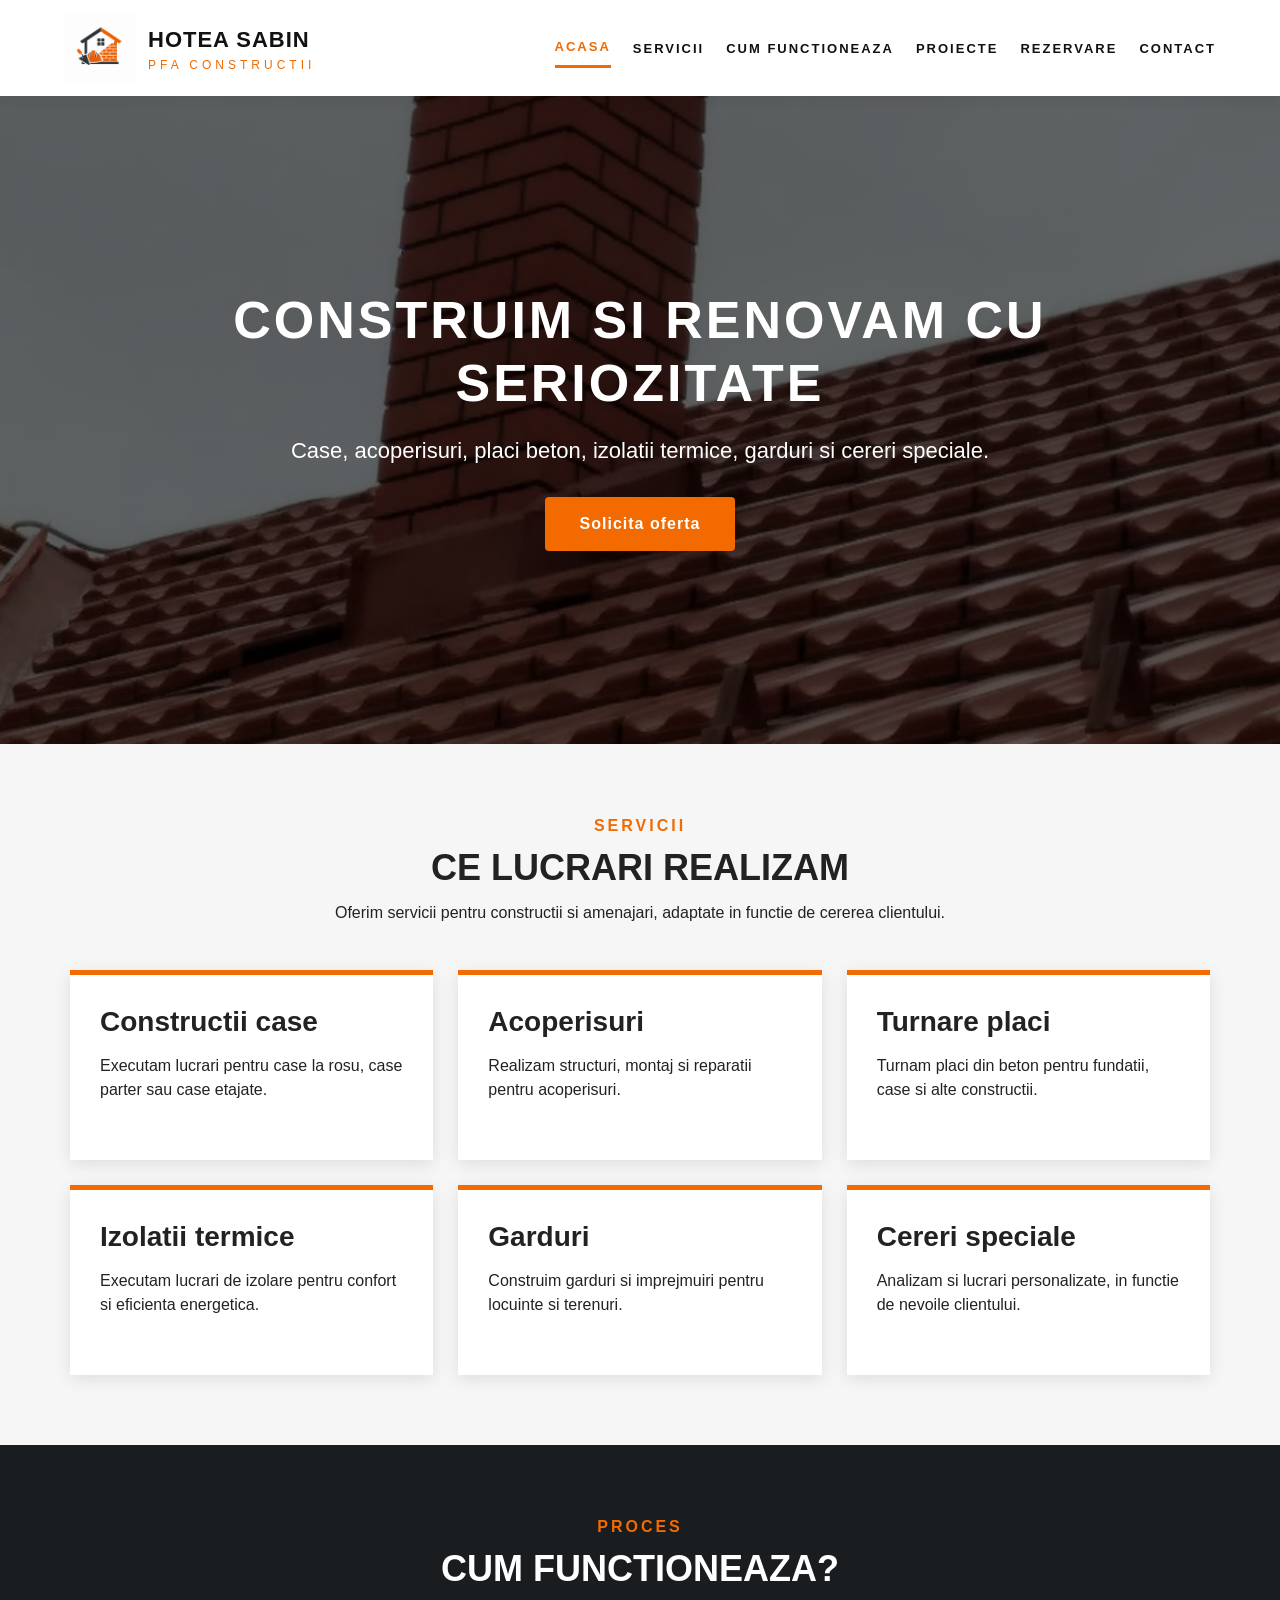
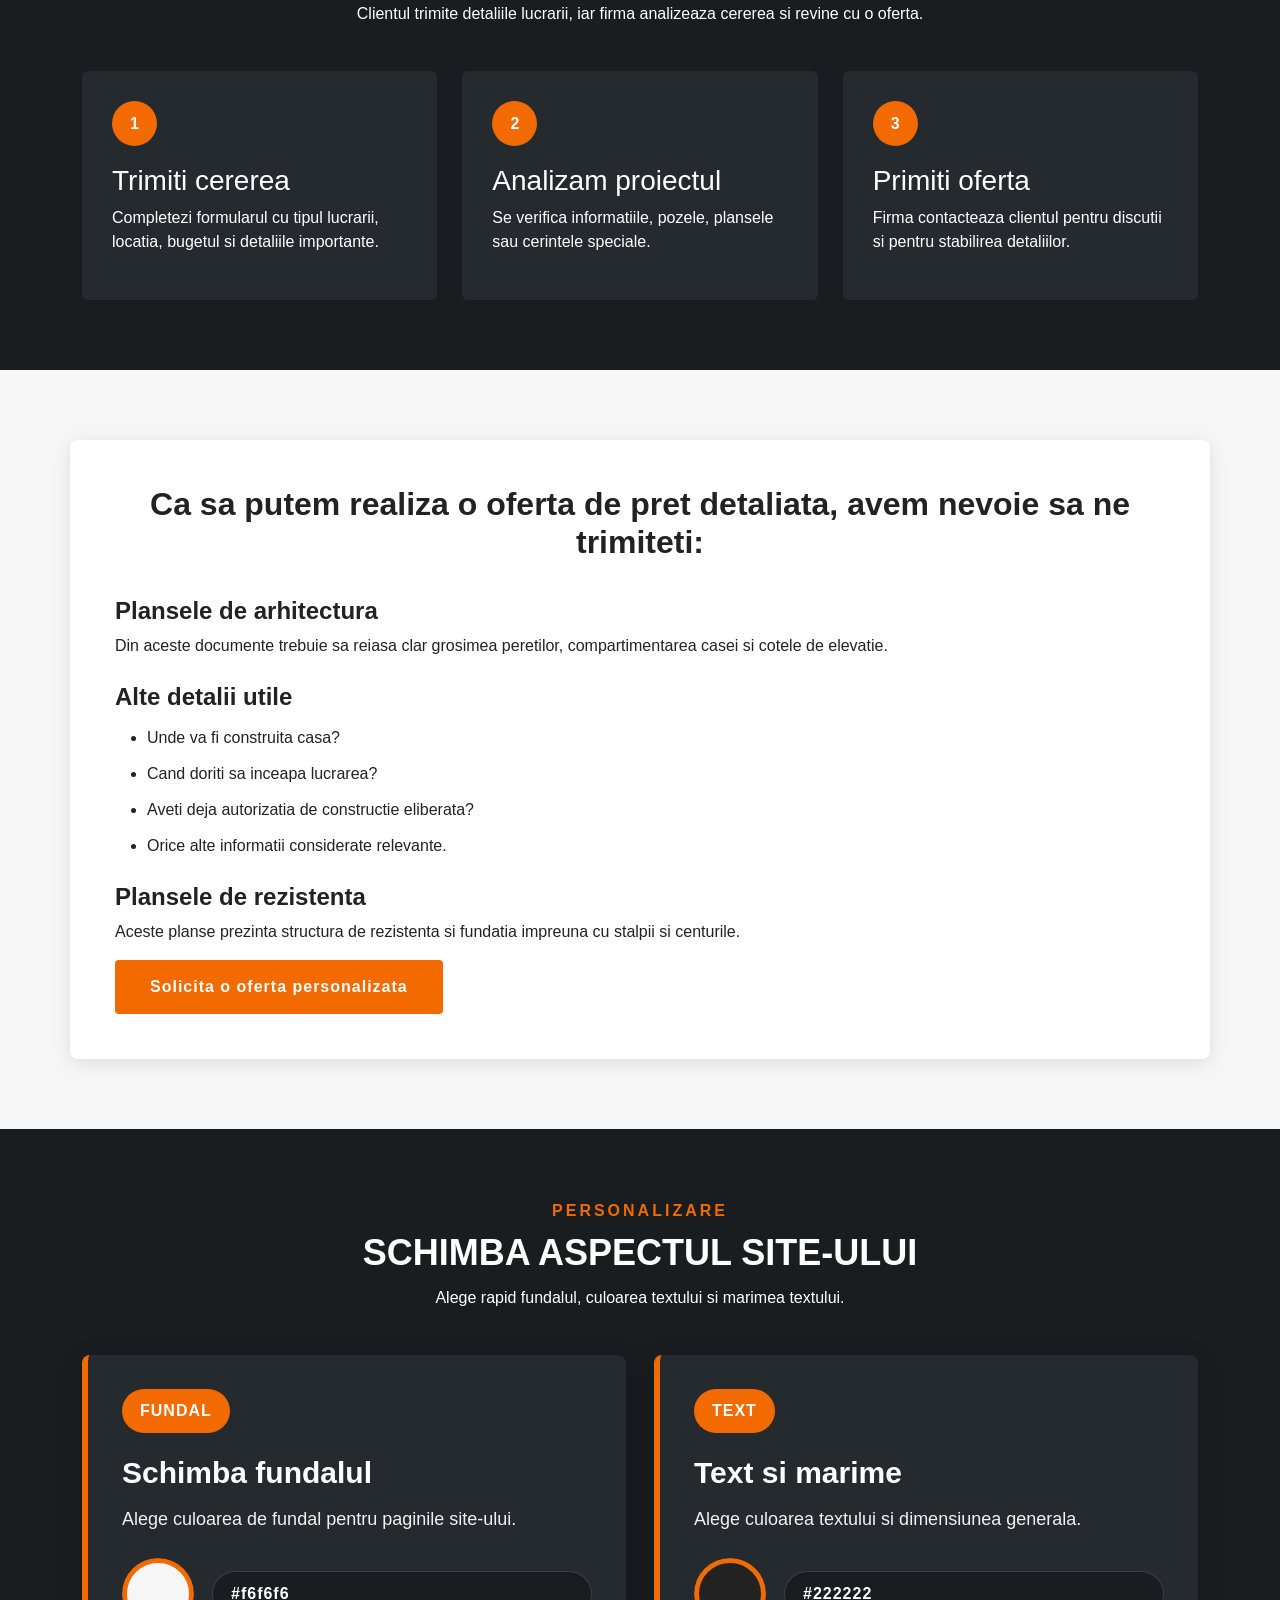
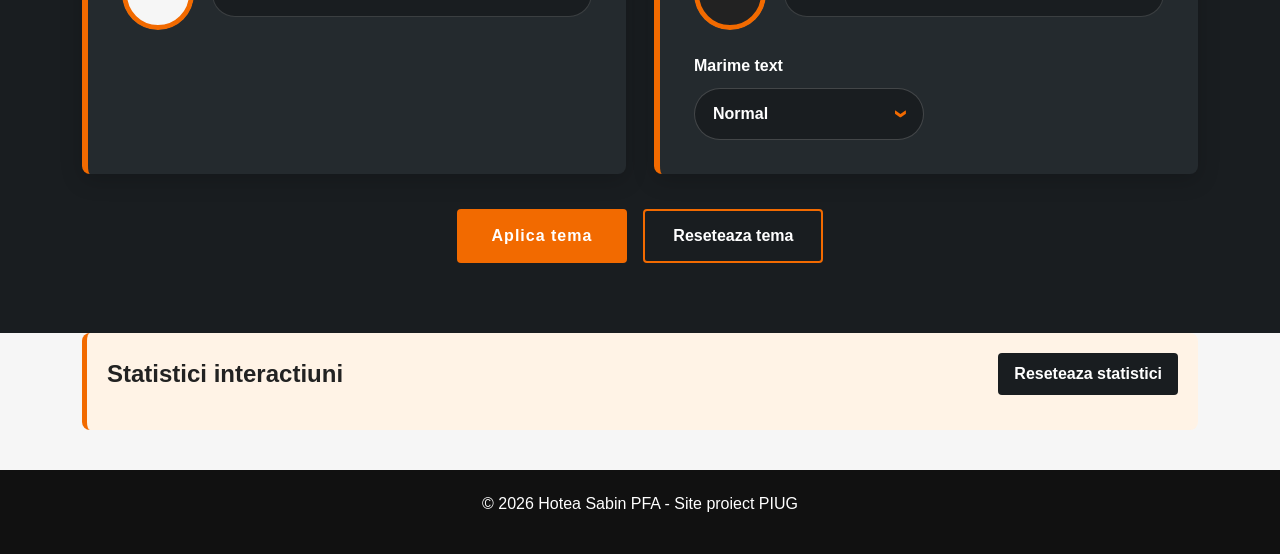
<file: index.html>
<!DOCTYPE html>
<html lang="ro">
<head>
    <meta charset="UTF-8">
    <meta name="viewport" content="width=device-width, initial-scale=1.0">
    <title>Hotea Sabin PFA - Acasa</title>

    <link href="https://cdn.jsdelivr.net/npm/bootstrap@5.3.3/dist/css/bootstrap.min.css" rel="stylesheet">
    <link rel="stylesheet" href="style.css">
</head>

<body>
    <nav class="main-navbar">
        <div class="nav-logo">
            <img src="imagini/logo.png" alt="Logo Hotea Sabin PFA">
            <div>
                <a href="index.html" class="logo-title">Hotea Sabin</a>
                <span class="logo-subtitle">PFA Constructii</span>
            </div>
        </div>

        <ul class="nav-menu">
            <li>
                <a href="#acasa" class="active" data-section="acasa" onclick="countControl('Meniu Acasa')">Acasa</a>
            </li>

            <li class="dropdown-custom">
                <a href="#servicii" data-section="servicii" onclick="countControl('Meniu Servicii')">Servicii</a>
                <ul class="dropdown-list">
                    <li><a href="rezervare.html?lucrare=Constructie%20casa">Constructii case</a></li>
                    <li><a href="rezervare.html?lucrare=Acoperis">Acoperisuri</a></li>
                    <li><a href="rezervare.html?lucrare=Turnare%20placa%20beton">Turnare placi</a></li>
                    <li><a href="rezervare.html?lucrare=Izolatie%20termica">Izolatii termice</a></li>
                    <li><a href="rezervare.html?lucrare=Gard">Garduri</a></li>
                    <li><a href="rezervare.html?lucrare=Cerere%20speciala">Cereri speciale</a></li>
                </ul>
            </li>

            <li>
                <a href="#cum-functioneaza" data-section="cum-functioneaza" onclick="countControl('Meniu Cum functioneaza')">Cum functioneaza</a>
            </li>

            <li>
                <a href="proiecte.html" onclick="countControl('Meniu Proiecte')">Proiecte</a>
            </li>

            <li>
                <a href="rezervare.html" onclick="countControl('Meniu Rezervare')">Rezervare</a>
            </li>

            <li>
                <a href="contact.html" onclick="countControl('Meniu Contact')">Contact</a>
            </li>
        </ul>
    </nav>

    <header id="acasa" class="hero-home">
        <div class="hero-overlay">
            <h1>Construim si renovam cu seriozitate</h1>
            <p>Case, acoperisuri, placi beton, izolatii termice, garduri si cereri speciale.</p>
            <a href="rezervare.html" class="btn-main" onclick="countControl('Buton solicita oferta')">
                Solicita oferta
            </a>
        </div>
    </header>

    <main>
        <section id="servicii" class="container section-space">
            <div class="section-title">
                <span>Servicii</span>
                <h2>Ce lucrari realizam</h2>
                <p>Oferim servicii pentru constructii si amenajari, adaptate in functie de cererea clientului.</p>
            </div>

            <div class="services-grid">
                <div class="service-box">
                    <h3>Constructii case</h3>
                    <p>Executam lucrari pentru case la rosu, case parter sau case etajate.</p>
                </div>

                <div class="service-box">
                    <h3>Acoperisuri</h3>
                    <p>Realizam structuri, montaj si reparatii pentru acoperisuri.</p>
                </div>

                <div class="service-box">
                    <h3>Turnare placi</h3>
                    <p>Turnam placi din beton pentru fundatii, case si alte constructii.</p>
                </div>

                <div class="service-box">
                    <h3>Izolatii termice</h3>
                    <p>Executam lucrari de izolare pentru confort si eficienta energetica.</p>
                </div>

                <div class="service-box">
                    <h3>Garduri</h3>
                    <p>Construim garduri si imprejmuiri pentru locuinte si terenuri.</p>
                </div>

                <div class="service-box">
                    <h3>Cereri speciale</h3>
                    <p>Analizam si lucrari personalizate, in functie de nevoile clientului.</p>
                </div>
            </div>
        </section>

        <section id="cum-functioneaza" class="info-section">
            <div class="container">
                <div class="section-title light">
                    <span>Proces</span>
                    <h2>Cum functioneaza?</h2>
                    <p>Clientul trimite detaliile lucrarii, iar firma analizeaza cererea si revine cu o oferta.</p>
                </div>

                <div class="steps-grid">
                    <div class="step-box">
                        <span>1</span>
                        <h3>Trimiti cererea</h3>
                        <p>Completezi formularul cu tipul lucrarii, locatia, bugetul si detaliile importante.</p>
                    </div>

                    <div class="step-box">
                        <span>2</span>
                        <h3>Analizam proiectul</h3>
                        <p>Se verifica informatiile, pozele, plansele sau cerintele speciale.</p>
                    </div>

                    <div class="step-box">
                        <span>3</span>
                        <h3>Primiti oferta</h3>
                        <p>Firma contacteaza clientul pentru discutii si pentru stabilirea detaliilor.</p>
                    </div>
                </div>
            </div>
        </section>

        <section class="container section-space">
            <div class="offer-info">
                <h2>Ca sa putem realiza o oferta de pret detaliata, avem nevoie sa ne trimiteti:</h2>

                <h4>Plansele de arhitectura</h4>
                <p>Din aceste documente trebuie sa reiasa clar grosimea peretilor, compartimentarea casei si cotele de elevatie.</p>

                <h4>Alte detalii utile</h4>
                <ul>
                    <li>Unde va fi construita casa?</li>
                    <li>Cand doriti sa inceapa lucrarea?</li>
                    <li>Aveti deja autorizatia de constructie eliberata?</li>
                    <li>Orice alte informatii considerate relevante.</li>
                </ul>

                <h4>Plansele de rezistenta</h4>
                <p>Aceste planse prezinta structura de rezistenta si fundatia impreuna cu stalpii si centurile.</p>

                <a href="rezervare.html" class="btn-main" onclick="countControl('Buton oferta personalizata')">
                    Solicita o oferta personalizata
                </a>
            </div>
        </section>

        <section class="home-customize-section">
            <div class="container">
                <div class="section-title light">
                    <span>Personalizare</span>
                    <h2>Schimba aspectul site-ului</h2>
                    <p>Alege rapid fundalul, culoarea textului si marimea textului.</p>
                </div>

                <div class="home-theme-grid">
                    <div class="home-theme-card">
                        <div class="home-theme-icon">Fundal</div>

                        <h3>Schimba fundalul</h3>
                        <p>Alege culoarea de fundal pentru paginile site-ului.</p>

                        <div class="theme-control-line">
                            <input 
                                type="color" 
                                id="bgColor" 
                                value="#f6f6f6"
                                class="theme-circle-color"
                                oninput="updateColorLabel('bgColor', 'bgColorValue')"
                                onfocus="countControl('Selector culoare fundal')"
                            >

                            <div class="theme-color-bar">
                                <span id="bgColorValue">#f6f6f6</span>
                            </div>
                        </div>
                    </div>

                    <div class="home-theme-card">
                        <div class="home-theme-icon">Text</div>

                        <h3>Text si marime</h3>
                        <p>Alege culoarea textului si dimensiunea generala.</p>

                        <div class="theme-control-line">
                            <input 
                                type="color" 
                                id="textColor" 
                                value="#222222"
                                class="theme-circle-color"
                                oninput="updateColorLabel('textColor', 'textColorValue')"
                                onfocus="countControl('Selector culoare text')"
                            >

                            <div class="theme-color-bar">
                                <span id="textColorValue">#222222</span>
                            </div>
                        </div>

                        <div class="theme-size-box">
                            <label>Marime text</label>
                            <div class="theme-select-wrap">
                                <select id="fontSize" onfocus="countControl('Selector marime text')">
                                    <option value="16px">Normal</option>
                                    <option value="18px">Mediu</option>
                                    <option value="20px">Mare</option>
                                </select>
                                <span>›</span>
                            </div>
                        </div>
                    </div>
                </div>

                <div class="theme-home-actions">
                    <button type="button" onclick="applyTheme(); countControl('Buton aplica tema')" class="btn-main">
                        Aplica tema
                    </button>

                    <button type="button" onclick="resetTheme(); countControl('Buton reset tema')" class="theme-reset-home">
                        Reseteaza tema
                    </button>
                </div>
            </div>
        </section>

        <section class="container">
            <div class="stats-box">
                <div class="stats-header">
                    <h4>Statistici interactiuni</h4>

                    <button type="button" onclick="resetStats()" class="stats-reset-btn">
                        Reseteaza statistici
                    </button>
                </div>

                <div id="stats"></div>
            </div>
        </section>
    </main>

    <footer>
        <p>© 2026 Hotea Sabin PFA - Site proiect PIUG</p>
    </footer>

    <script src="script.js"></script>
</body>
</html>
</file>
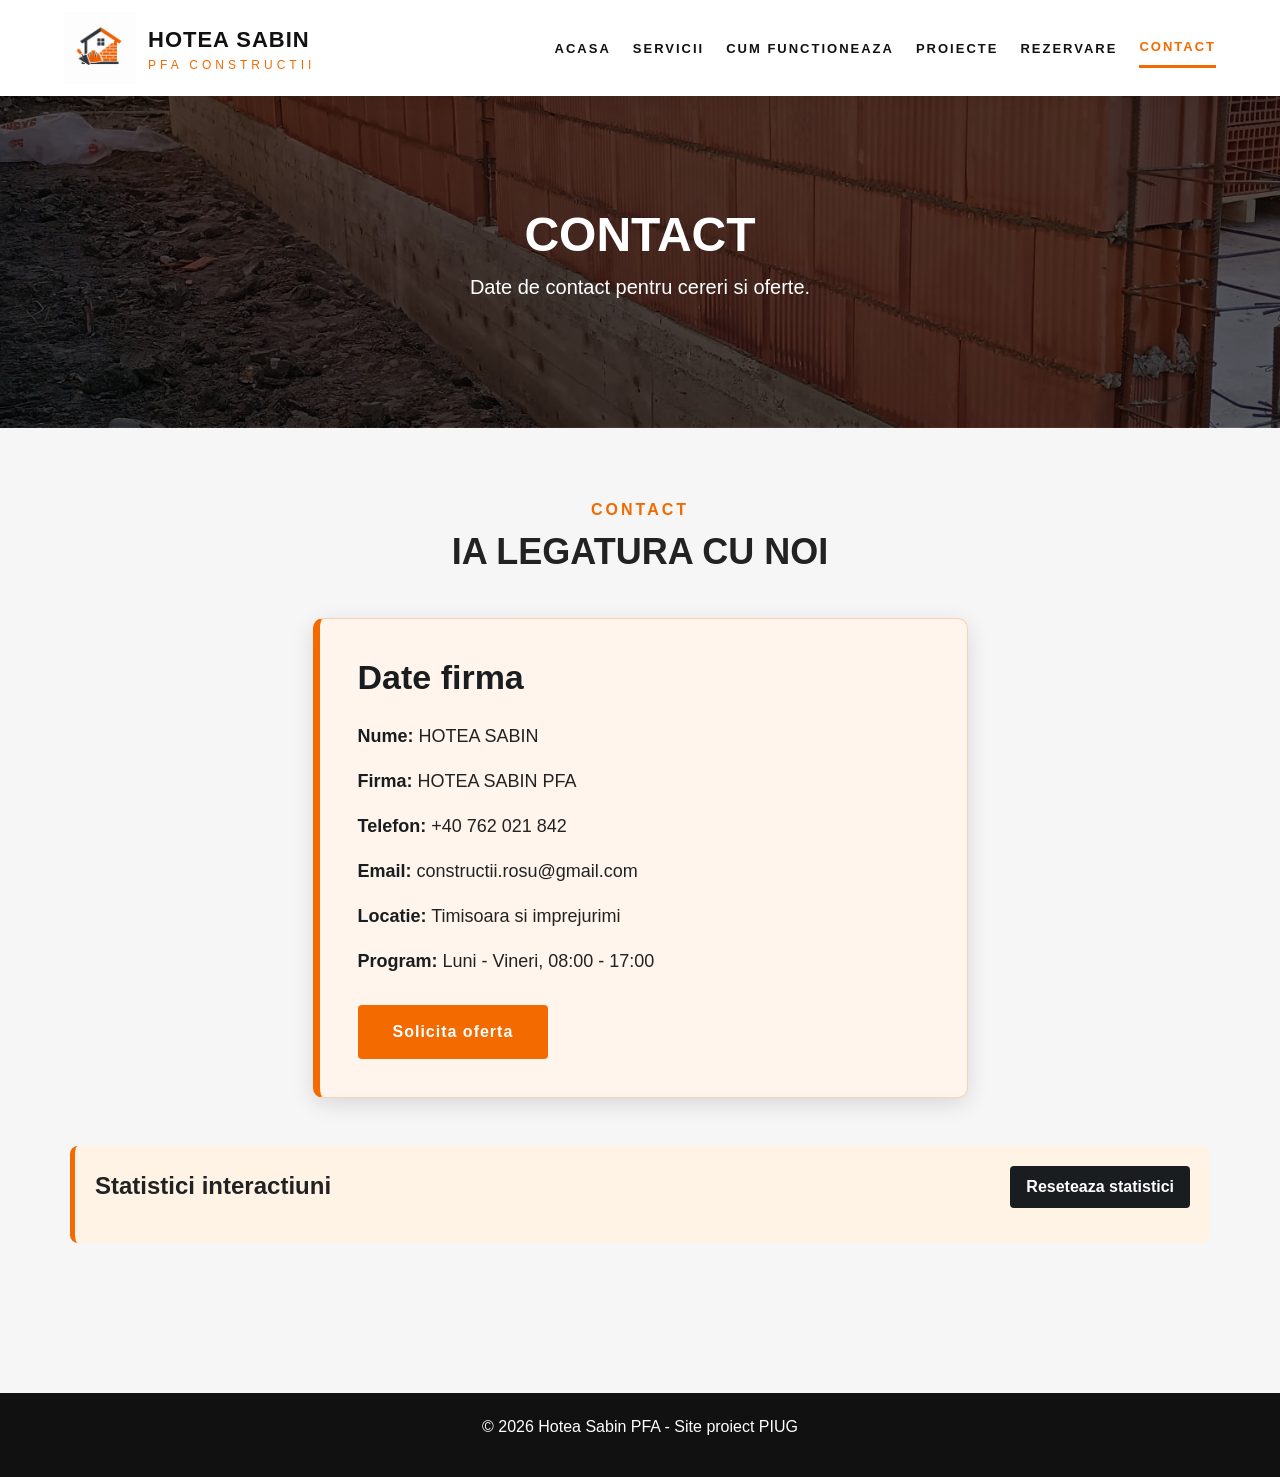
<file: contact.html>
<!DOCTYPE html>
<html lang="ro">
<head>
    <meta charset="UTF-8">
    <meta name="viewport" content="width=device-width, initial-scale=1.0">
    <title>Hotea Sabin PFA - Contact</title>

    <link href="https://cdn.jsdelivr.net/npm/bootstrap@5.3.3/dist/css/bootstrap.min.css" rel="stylesheet">
    <link rel="stylesheet" href="style.css">
</head>

<body>
    <nav class="main-navbar">
        <div class="nav-logo">
            <img src="imagini/logo.png" alt="Logo Hotea Sabin PFA">
            <div>
                <a href="index.html" class="logo-title">Hotea Sabin</a>
                <span class="logo-subtitle">PFA Constructii</span>
            </div>
        </div>

        <ul class="nav-menu">
            <li><a href="index.html#acasa" onclick="countControl('Meniu Acasa')">Acasa</a></li>

            <li class="dropdown-custom">
                <a href="index.html#servicii" onclick="countControl('Meniu Servicii')">Servicii</a>
                <ul class="dropdown-list">
                    <li><a href="rezervare.html?lucrare=Constructie%20casa">Constructii case</a></li>
                    <li><a href="rezervare.html?lucrare=Acoperis">Acoperisuri</a></li>
                    <li><a href="rezervare.html?lucrare=Turnare%20placa%20beton">Turnare placi</a></li>
                    <li><a href="rezervare.html?lucrare=Izolatie%20termica">Izolatii termice</a></li>
                    <li><a href="rezervare.html?lucrare=Gard">Garduri</a></li>
                    <li><a href="rezervare.html?lucrare=Cerere%20speciala">Cereri speciale</a></li>
                </ul>
            </li>

            <li><a href="index.html#cum-functioneaza" onclick="countControl('Meniu Cum functioneaza')">Cum functioneaza</a></li>

            <li><a href="proiecte.html" onclick="countControl('Meniu Proiecte')">Proiecte</a></li>

            <li><a href="rezervare.html" onclick="countControl('Meniu Rezervare')">Rezervare</a></li>

            <li><a href="contact.html" class="active" onclick="countControl('Meniu Contact')">Contact</a></li>
        </ul>
    </nav>

    <header class="projects-hero contact-hero">
        <h1>Contact</h1>
        <p>Date de contact pentru cereri si oferte.</p>
    </header>

    <main class="container section-space">
        <div class="section-title">
            <span>Contact</span>
            <h2>Ia legatura cu noi</h2>
            <p>
            </p>
        </div>

        <div class="row g-4 justify-content-center">
            <div class="col-md-7">
                <div class="contact-card contact-clean">
                    <h3>Date firma</h3>

                    <p><b>Nume:</b> HOTEA SABIN</p>
                    <p><b>Firma:</b> HOTEA SABIN PFA</p>
                    <p><b>Telefon:</b> +40 762 021 842</p>
                    <p><b>Email:</b> constructii.rosu@gmail.com</p>
                    <p><b>Locatie:</b> Timisoara si imprejurimi</p>
                    <p><b>Program:</b> Luni - Vineri, 08:00 - 17:00</p>

                    <a href="rezervare.html" class="btn-main" onclick="countControl('Buton contact solicita oferta')">
                        Solicita oferta
                    </a>
                </div>
            </div>
        </div>

        <section class="stats-box mt-5">
            <div class="stats-header">
                <h4>Statistici interactiuni</h4>

                <button type="button" onclick="resetStats()" class="stats-reset-btn">
                    Reseteaza statistici
                </button>
            </div>

            <div id="stats"></div>
        </section>
    </main>

    <footer>
        <p>© 2026 Hotea Sabin PFA - Site proiect PIUG</p>
    </footer>

    <script src="script.js"></script>
</body>
</html>
</file>
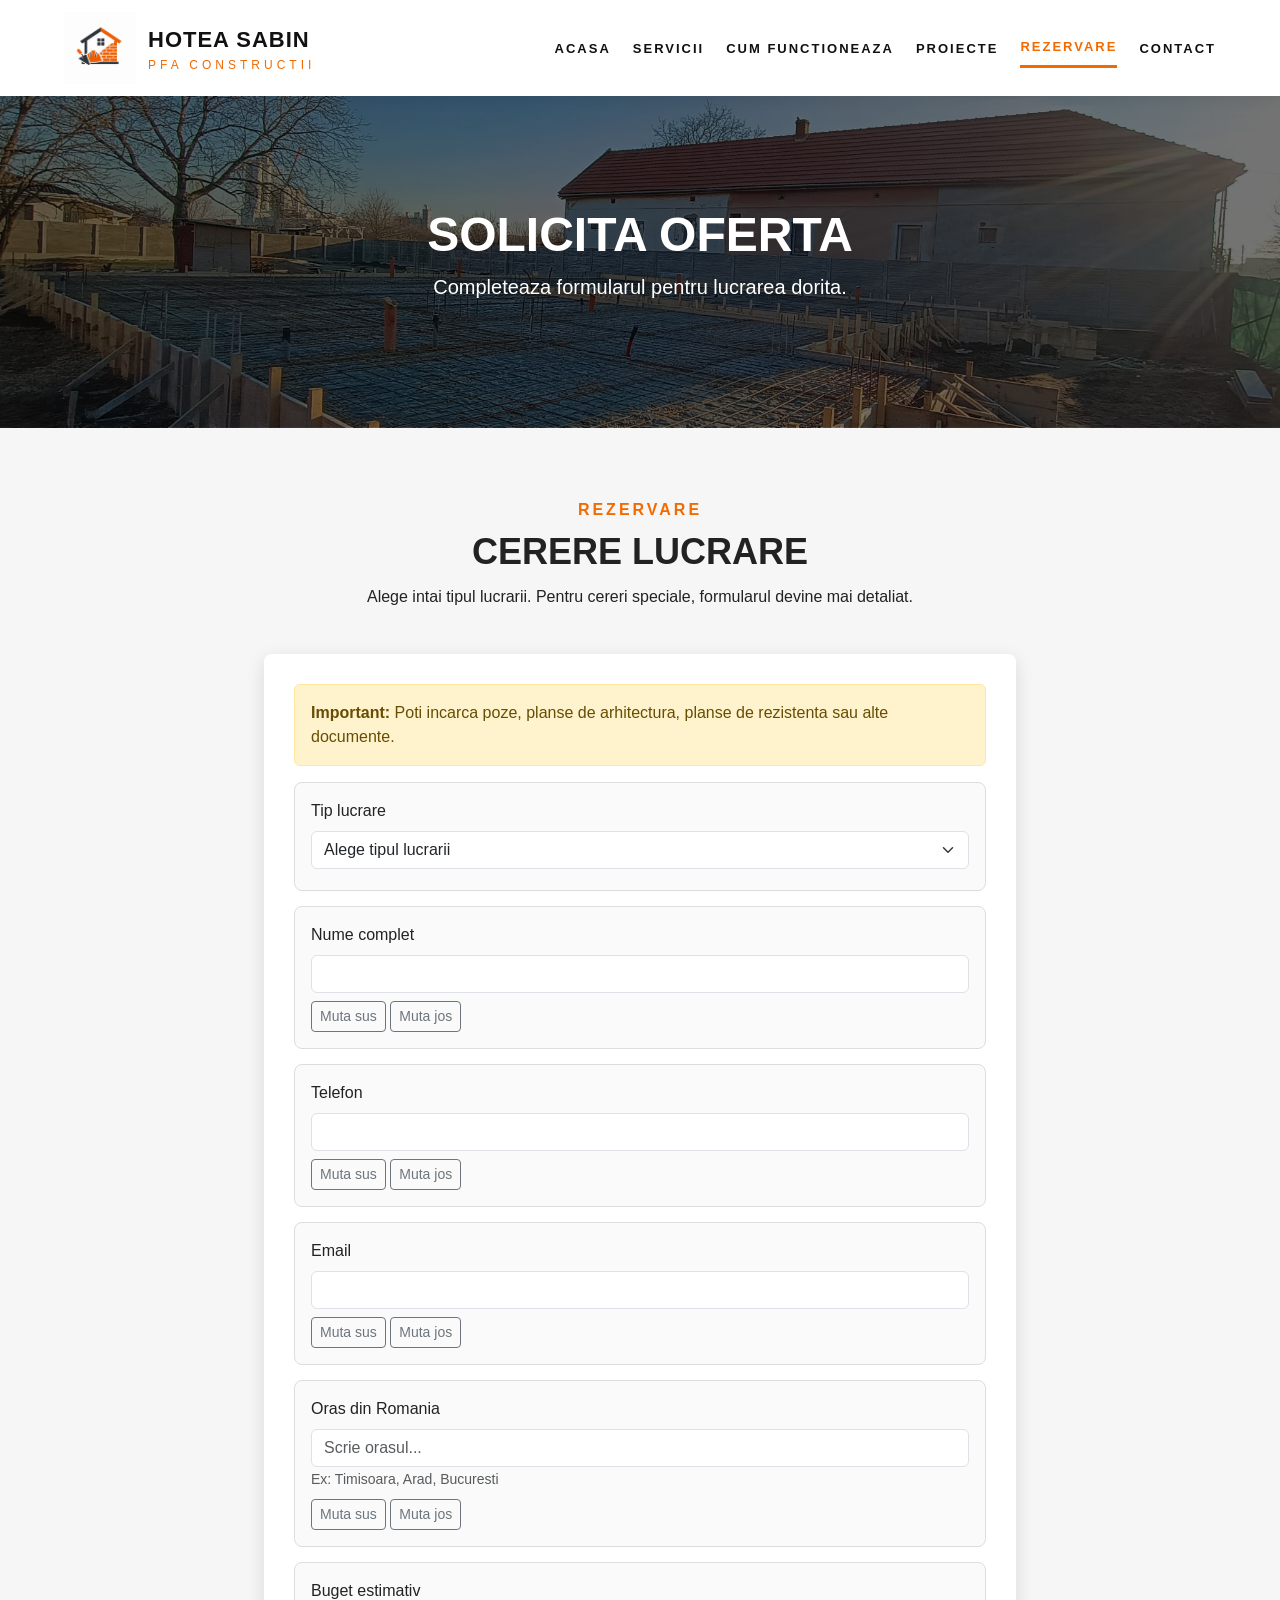
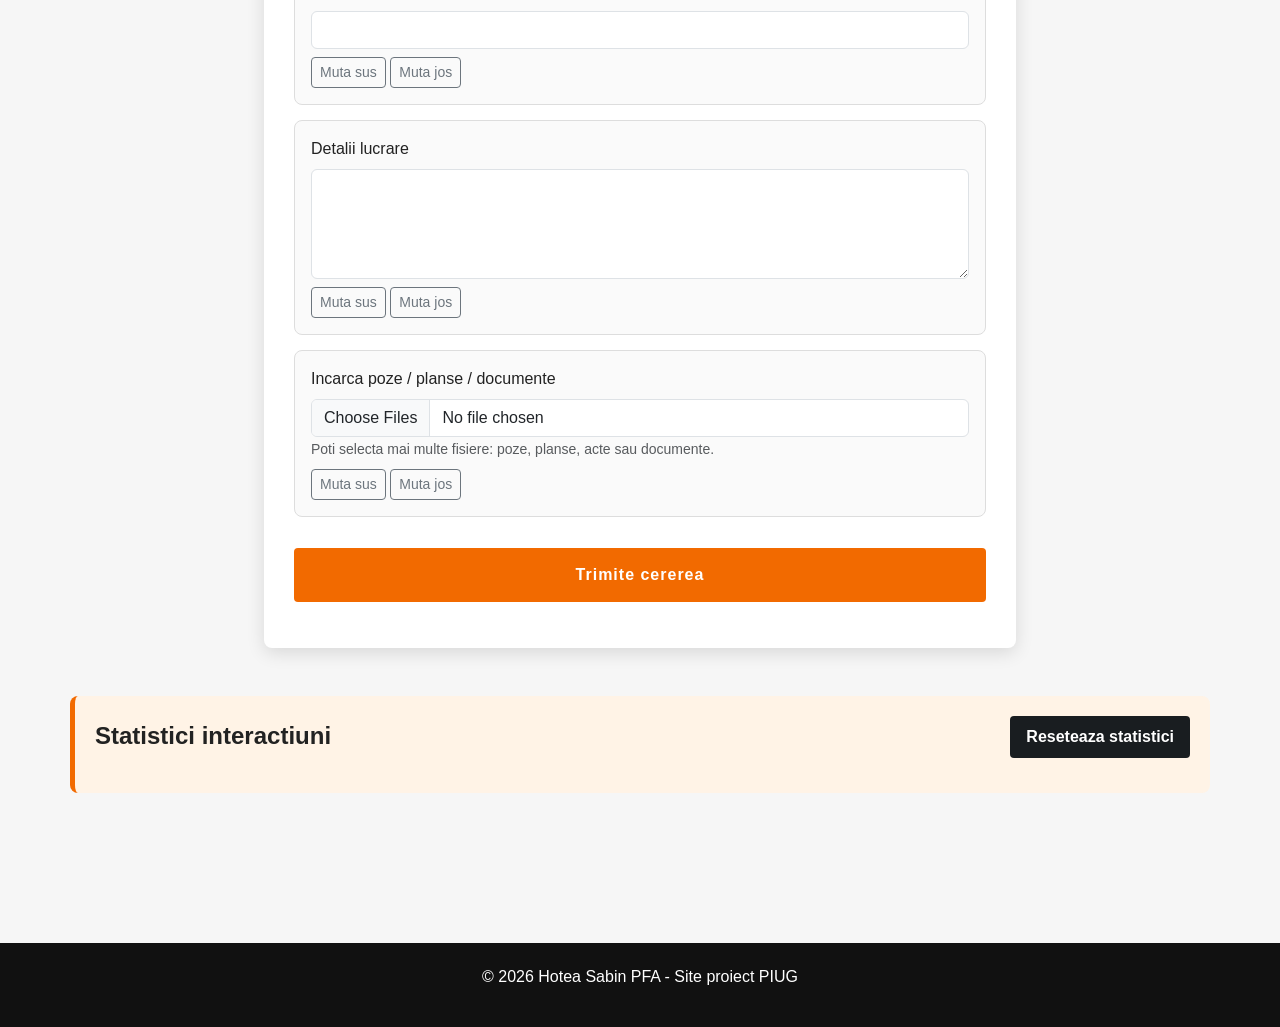
<file: rezervare.html>
<!DOCTYPE html>
<html lang="ro">
<head>
    <meta charset="UTF-8">
    <meta name="viewport" content="width=device-width, initial-scale=1.0">
    <title>Hotea Sabin PFA - Rezervare</title>

    <link href="https://cdn.jsdelivr.net/npm/bootstrap@5.3.3/dist/css/bootstrap.min.css" rel="stylesheet">
    <link rel="stylesheet" href="style.css">
</head>

<body>
    <nav class="main-navbar">
        <div class="nav-logo">
            <img src="imagini/logo.png" alt="Logo Hotea Sabin PFA">
            <div>
                <a href="index.html" class="logo-title">Hotea Sabin</a>
                <span class="logo-subtitle">PFA Constructii</span>
            </div>
        </div>

        <ul class="nav-menu">
            <li>
                <a href="index.html#acasa" onclick="countControl('Meniu Acasa')">Acasa</a>
            </li>

            <li class="dropdown-custom">
                <a href="index.html#servicii" onclick="countControl('Meniu Servicii')">Servicii</a>

                <ul class="dropdown-list">
                    <li><a href="rezervare.html?lucrare=Constructie%20casa">Constructii case</a></li>
                    <li><a href="rezervare.html?lucrare=Acoperis">Acoperisuri</a></li>
                    <li><a href="rezervare.html?lucrare=Turnare%20placa%20beton">Turnare placi</a></li>
                    <li><a href="rezervare.html?lucrare=Izolatie%20termica">Izolatii termice</a></li>
                    <li><a href="rezervare.html?lucrare=Gard">Garduri</a></li>
                    <li><a href="rezervare.html?lucrare=Cerere%20speciala">Cereri speciale</a></li>
                </ul>
            </li>

            <li>
                <a href="index.html#cum-functioneaza" onclick="countControl('Meniu Cum functioneaza')">Cum functioneaza</a>
            </li>

            <li>
                <a href="proiecte.html" onclick="countControl('Meniu Proiecte')">Proiecte</a>
            </li>

            <li>
                <a href="rezervare.html" class="active" onclick="countControl('Meniu Rezervare')">Rezervare</a>
            </li>

            <li>
                <a href="contact.html" onclick="countControl('Meniu Contact')">Contact</a>
            </li>
        </ul>
    </nav>

    <header class="projects-hero reservation-hero">
        <h1>Solicita oferta</h1>
        <p>Completeaza formularul pentru lucrarea dorita.</p>
    </header>

    <main class="container section-space">
        <div class="section-title">
            <span>Rezervare</span>
            <h2>Cerere lucrare</h2>
            <p>Alege intai tipul lucrarii. Pentru cereri speciale, formularul devine mai detaliat.</p>
        </div>

        <div class="row">
            <div class="col-lg-8 mx-auto">
                <form id="bookingForm" class="form-box" onsubmit="return validateBookingForm(event)">

                    <div id="formGeneralError" class="form-general-error d-none">
                        Nu ati introdus toate datele necesare. Completati campurile marcate cu *.
                    </div>

                    <div class="alert alert-warning">
                        <b>Important:</b> Poti incarca poze, planse de arhitectura, planse de rezistenta sau alte documente.
                    </div>

                    <div class="control-item">
                        <label class="form-label">Tip lucrare</label>
                        <select onfocus="countControl('Camp tip lucrare')" onchange="toggleSpecialForm()" id="lucrare" class="form-select">
                            <option value="">Alege tipul lucrarii</option>
                            <option value="Constructie casa">Constructie casa</option>
                            <option value="Acoperis">Acoperis</option>
                            <option value="Turnare placa beton">Turnare placa beton</option>
                            <option value="Izolatie termica">Izolatie termica</option>
                            <option value="Gard">Gard</option>
                            <option value="Cerere speciala">Cerere speciala</option>
                        </select>
                        <small class="error" id="eroareLucrare"></small>
                    </div>

                    <div id="normalForm">
                        <div id="formControls">
                            <div class="control-item">
                                <label class="form-label">Nume complet</label>
                                <input onfocus="countControl('Camp nume')" type="text" id="nume" class="form-control">
                                <small class="error" id="eroareNume"></small>

                                <div class="mt-2">
                                    <button type="button" class="btn btn-sm btn-outline-secondary" onclick="moveUp(this)">Muta sus</button>
                                    <button type="button" class="btn btn-sm btn-outline-secondary" onclick="moveDown(this)">Muta jos</button>
                                </div>
                            </div>

                            <div class="control-item">
                                <label class="form-label">Telefon</label>
                                <input onfocus="countControl('Camp telefon')" type="text" id="telefon" class="form-control">
                                <small class="error" id="eroareTelefon"></small>

                                <div class="mt-2">
                                    <button type="button" class="btn btn-sm btn-outline-secondary" onclick="moveUp(this)">Muta sus</button>
                                    <button type="button" class="btn btn-sm btn-outline-secondary" onclick="moveDown(this)">Muta jos</button>
                                </div>
                            </div>

                            <div class="control-item">
                                <label class="form-label">Email</label>
                                <input onfocus="countControl('Camp email')" type="text" id="email" class="form-control">
                                <small class="error" id="eroareEmail"></small>

                                <div class="mt-2">
                                    <button type="button" class="btn btn-sm btn-outline-secondary" onclick="moveUp(this)">Muta sus</button>
                                    <button type="button" class="btn btn-sm btn-outline-secondary" onclick="moveDown(this)">Muta jos</button>
                                </div>
                            </div>

                            <div class="control-item">
                                <label class="form-label">Oras din Romania</label>

                                <div class="custom-search-wrapper">
                                    <input
                                        onfocus="countControl('Camp locatie')"
                                        oninput="filterCities('locatie', 'locatieSuggestions')"
                                        onfocusin="filterCities('locatie', 'locatieSuggestions')"
                                        onblur="hideSuggestions('locatieSuggestions')"
                                        type="text"
                                        id="locatie"
                                        class="form-control"
                                        placeholder="Scrie orasul..."
                                        autocomplete="off"
                                    >
                                    <div id="locatieSuggestions" class="city-suggestions"></div>
                                </div>

                                <small class="text-muted">Ex: Timisoara, Arad, Bucuresti</small>
                                <small class="error" id="eroareLocatie"></small>

                                <div class="mt-2">
                                    <button type="button" class="btn btn-sm btn-outline-secondary" onclick="moveUp(this)">Muta sus</button>
                                    <button type="button" class="btn btn-sm btn-outline-secondary" onclick="moveDown(this)">Muta jos</button>
                                </div>
                            </div>

                            <div class="control-item">
                                <label class="form-label">Buget estimativ</label>
                                <input onfocus="countControl('Camp buget')" type="number" id="buget" class="form-control">
                                <small class="error" id="eroareBuget"></small>

                                <div class="mt-2">
                                    <button type="button" class="btn btn-sm btn-outline-secondary" onclick="moveUp(this)">Muta sus</button>
                                    <button type="button" class="btn btn-sm btn-outline-secondary" onclick="moveDown(this)">Muta jos</button>
                                </div>
                            </div>

                            <div class="control-item">
                                <label class="form-label">Detalii lucrare</label>
                                <textarea onfocus="countControl('Camp mesaj')" id="mesaj" class="form-control" rows="4"></textarea>
                                <small class="error" id="eroareMesaj"></small>

                                <div class="mt-2">
                                    <button type="button" class="btn btn-sm btn-outline-secondary" onclick="moveUp(this)">Muta sus</button>
                                    <button type="button" class="btn btn-sm btn-outline-secondary" onclick="moveDown(this)">Muta jos</button>
                                </div>
                            </div>

                            <div class="control-item">
                                <label class="form-label">Incarca poze / planse / documente</label>
                                <input onfocus="countControl('Camp incarcare fisiere')" type="file" id="fisiere" class="form-control" multiple>
                                <small class="text-muted">Poti selecta mai multe fisiere: poze, planse, acte sau documente.</small>
                                <small class="error" id="eroareFisiere"></small>

                                <div class="mt-2">
                                    <button type="button" class="btn btn-sm btn-outline-secondary" onclick="moveUp(this)">Muta sus</button>
                                    <button type="button" class="btn btn-sm btn-outline-secondary" onclick="moveDown(this)">Muta jos</button>
                                </div>
                            </div>
                        </div>
                    </div>

                    <div id="specialForm" class="special-form d-none">
                        <h3>Cerere speciala - formular detaliat</h3>
                        <p>Pentru cererile speciale avem nevoie de mai multe informatii, inclusiv daca lucrarea este in Romania sau in strainatate.</p>

                        <div class="row g-3">
                            <div class="col-md-6">
                                <label class="form-label">Nume complet</label>
                                <input onfocus="countControl('Camp nume special')" type="text" id="numeSpecial" class="form-control">
                                <small class="error" id="eroareNumeSpecial"></small>
                            </div>

                            <div class="col-md-6">
                                <label class="form-label">Telefon</label>
                                <input onfocus="countControl('Camp telefon special')" type="text" id="telefonSpecial" class="form-control">
                                <small class="error" id="eroareTelefonSpecial"></small>
                            </div>

                            <div class="col-md-6">
                                <label class="form-label">Email</label>
                                <input onfocus="countControl('Camp email special')" type="text" id="emailSpecial" class="form-control">
                                <small class="error" id="eroareEmailSpecial"></small>
                            </div>

                            <div class="col-md-6">
                                <label class="form-label">Unde se afla lucrarea?</label>
                                <select onfocus="countControl('Camp zona speciala')" onchange="toggleForeignLocation()" id="zonaSpeciala" class="form-select">
                                    <option value="">Alege zona</option>
                                    <option value="Romania">Romania</option>
                                    <option value="Strainatate">Strainatate</option>
                                </select>
                                <small class="error" id="eroareZonaSpeciala"></small>
                            </div>

                            <div class="col-md-6" id="orasRomaniaBox">
                                <label class="form-label">Oras din Romania</label>

                                <div class="custom-search-wrapper">
                                    <input
                                        onfocus="countControl('Camp oras special Romania')"
                                        oninput="filterCities('orasSpecialRomania', 'orasSpecialSuggestions')"
                                        onfocusin="filterCities('orasSpecialRomania', 'orasSpecialSuggestions')"
                                        onblur="hideSuggestions('orasSpecialSuggestions')"
                                        type="text"
                                        id="orasSpecialRomania"
                                        class="form-control"
                                        placeholder="Scrie orasul..."
                                        autocomplete="off"
                                    >
                                    <div id="orasSpecialSuggestions" class="city-suggestions"></div>
                                </div>

                                <small class="text-muted">Ex: Timisoara, Arad, Bucuresti</small>
                                <small class="error" id="eroareOrasSpecialRomania"></small>
                            </div>

                            <div class="col-md-6 d-none" id="strainatateBox">
                                <label class="form-label">Tara si orasul din strainatate</label>
                                <input onfocus="countControl('Camp locatie strainatate')" type="text" id="locatieStrainatate" class="form-control" placeholder="Ex: Germania, Munchen">
                                <small class="error" id="eroareLocatieStrainatate"></small>
                            </div>

                            <div class="col-md-6">
                                <label class="form-label">Tip cerere speciala</label>
                                <select onfocus="countControl('Camp tip cerere speciala')" id="tipSpecial" class="form-select">
                                    <option value="">Alege o optiune</option>
                                    <option value="Extindere casa">Extindere casa</option>
                                    <option value="Anexa gospodareasca">Anexa gospodareasca</option>
                                    <option value="Reparatii structura">Reparatii structura</option>
                                    <option value="Demolare partiala">Demolare partiala</option>
                                    <option value="Amenajare exterior">Amenajare exterior</option>
                                    <option value="Alt tip de lucrare">Alt tip de lucrare</option>
                                </select>
                                <small class="error" id="eroareTipSpecial"></small>
                            </div>

                            <div class="col-md-6">
                                <label class="form-label">Termen dorit pentru incepere</label>
                                <input onfocus="countControl('Camp termen special')" type="date" id="termenSpecial" class="form-control">
                                <small class="error" id="eroareTermenSpecial"></small>
                            </div>

                            <div class="col-md-6">
                                <label class="form-label">Suprafata aproximativa</label>
                                <input onfocus="countControl('Camp suprafata speciala')" type="number" id="suprafataSpeciala" class="form-control" placeholder="Ex: 120">
                                <small class="error" id="eroareSuprafataSpeciala"></small>
                            </div>

                            <div class="col-md-6">
                                <label class="form-label">Exista autorizatie?</label>
                                <select onfocus="countControl('Camp autorizatie speciala')" id="autorizatieSpeciala" class="form-select">
                                    <option value="">Alege raspunsul</option>
                                    <option value="Da">Da</option>
                                    <option value="Nu">Nu</option>
                                    <option value="In curs">In curs</option>
                                    <option value="Nu este necesara">Nu este necesara</option>
                                </select>
                                <small class="error" id="eroareAutorizatieSpeciala"></small>
                            </div>

                            <div class="col-md-6">
                                <label class="form-label">Buget estimativ</label>
                                <input onfocus="countControl('Camp buget special')" type="number" id="bugetSpecial" class="form-control">
                                <small class="error" id="eroareBugetSpecial"></small>
                            </div>

                            <div class="col-12">
                                <label class="form-label">Descriere detaliata a cererii speciale</label>
                                <textarea onfocus="countControl('Camp descriere speciala')" id="descriereSpeciala" class="form-control" rows="5" placeholder="Descrie cat mai clar ce lucrare doresti."></textarea>
                                <small class="error" id="eroareDescriereSpeciala"></small>
                            </div>

                            <div class="col-12">
                                <label class="form-label">Incarca poze / proiecte / documente</label>
                                <input onfocus="countControl('Camp fisiere special')" type="file" id="fisiereSpeciale" class="form-control" multiple>
                                <small class="text-muted">Poti incarca poze, planse, acte sau alte documente relevante.</small>
                                <small class="error" id="eroareFisiereSpeciale"></small>
                            </div>
                        </div>
                    </div>

                    <button type="submit" class="btn-main w-100 mt-3">
                        Trimite cererea
                    </button>

                    <p id="successMessage" class="success mt-3"></p>
                </form>
            </div>
        </div>

        <section class="stats-box mt-5">
            <div class="stats-header">
                <h4>Statistici interactiuni</h4>

                <button type="button" onclick="resetStats()" class="stats-reset-btn">
                    Reseteaza statistici
                </button>
            </div>

            <div id="stats"></div>
        </section>
    </main>

    <footer>
        <p>© 2026 Hotea Sabin PFA - Site proiect PIUG</p>
    </footer>

    <script src="script.js"></script>
</body>
</html>
</file>
<file: style.css>
* {
    box-sizing: border-box;
}

html {
    scroll-behavior: smooth;
}

body {
    margin: 0;
    font-family: Arial, sans-serif;
    background-color: #f6f6f6;
    color: #222;
}

/* NAVBAR */
.main-navbar {
    width: 100%;
    min-height: 90px;
    background-color: white;
    padding: 12px 5%;
    display: flex;
    align-items: center;
    justify-content: space-between;
    box-shadow: 0 2px 14px rgba(0,0,0,0.08);
    position: sticky;
    top: 0;
    z-index: 1000;
}

.nav-logo {
    display: flex;
    align-items: center;
    gap: 12px;
    flex-shrink: 0;
}

.nav-logo img {
    width: 72px;
    height: 72px;
    object-fit: contain;
}

.logo-title {
    text-decoration: none;
    color: #111;
    font-size: 22px;
    font-weight: 800;
    letter-spacing: 1px;
    text-transform: uppercase;
}

.logo-subtitle {
    display: block;
    color: #f26a00;
    font-size: 12px;
    letter-spacing: 4px;
    text-transform: uppercase;
}

.nav-menu {
    list-style: none;
    display: flex;
    align-items: center;
    justify-content: flex-end;
    gap: 22px;
    margin: 0;
    padding: 0;
    flex-wrap: nowrap;
}

.nav-menu li {
    position: relative;
    display: flex;
    align-items: center;
}

.nav-menu a {
    text-decoration: none;
    color: #111;
    font-weight: 700;
    text-transform: uppercase;
    letter-spacing: 2px;
    font-size: 13px;
    padding: 12px 0;
    white-space: nowrap;
    line-height: 1;
}

.nav-menu a:hover,
.nav-menu a.active {
    color: #f26a00;
    border-bottom: 3px solid #f26a00;
}

/* DROPDOWN */
.dropdown-custom {
    position: relative;
}

.dropdown-list {
    display: none;
    position: absolute;
    top: calc(100% + 8px);
    left: 0;
    width: 270px;
    background-color: white;
    box-shadow: 0 8px 25px rgba(0,0,0,0.12);
    list-style: none;
    padding: 15px 0;
    margin: 0;
    z-index: 3000;
}

.dropdown-list::before {
    content: "";
    position: absolute;
    top: -12px;
    left: 0;
    width: 100%;
    height: 12px;
    background: transparent;
}

.dropdown-list li {
    display: block;
}

.dropdown-list li a {
    display: block;
    padding: 14px 28px;
    color: #555;
    text-transform: none;
    letter-spacing: 0;
    font-weight: 500;
    border-bottom: none;
    white-space: normal;
    line-height: 1.3;
}

.dropdown-list li a:hover {
    color: #f26a00;
    background-color: #f7f7f7;
    border-bottom: none;
}

.dropdown-custom:hover .dropdown-list {
    display: block;
}

/* HOME */
.hero-home {
    min-height: 72vh;
    background:
        linear-gradient(rgba(0,0,0,0.58), rgba(0,0,0,0.58)),
        url("imagini/casa4.jpg");
    background-size: cover;
    background-position: center;
    display: flex;
    justify-content: center;
    align-items: center;
    text-align: center;
}

.hero-overlay {
    max-width: 900px;
    padding: 20px;
    color: white;
}

.hero-overlay h1 {
    font-size: 52px;
    font-weight: 900;
    letter-spacing: 3px;
    text-transform: uppercase;
}

.hero-overlay p {
    font-size: 22px;
    margin: 20px 0 30px;
}

.btn-main {
    display: inline-block;
    background-color: #f26a00;
    color: white;
    text-decoration: none;
    border: none;
    padding: 15px 35px;
    border-radius: 4px;
    font-weight: 700;
    letter-spacing: 1px;
    transition: 0.3s;
    text-align: center;
}

.btn-main:hover {
    background-color: #cf5800;
    color: white;
}

/* GENERAL */
.section-space {
    padding: 70px 0;
}

.section-title {
    text-align: center;
    margin-bottom: 45px;
}

.section-title span {
    color: #f26a00;
    font-weight: bold;
    text-transform: uppercase;
    letter-spacing: 3px;
}

.section-title h2 {
    font-size: 36px;
    font-weight: 900;
    margin-top: 8px;
    text-transform: uppercase;
}

.section-title p {
    max-width: 750px;
    margin: 12px auto 0;
}

.services-grid {
    display: grid;
    grid-template-columns: repeat(3, 1fr);
    gap: 25px;
}

.service-box {
    background-color: white;
    padding: 30px;
    border-top: 5px solid #f26a00;
    box-shadow: 0 4px 16px rgba(0,0,0,0.1);
    min-height: 190px;
    transition: 0.3s;
}

.service-box:hover {
    transform: translateY(-6px);
}

.service-box h3 {
    font-weight: 800;
    margin-bottom: 15px;
}

.info-section {
    background-color: #191d20;
    padding: 70px 0;
    color: white;
}

.section-title.light h2,
.section-title.light p {
    color: white;
}

.steps-grid {
    display: grid;
    grid-template-columns: repeat(3, 1fr);
    gap: 25px;
}

.step-box {
    background-color: #242a2e;
    padding: 30px;
    border-radius: 6px;
}

.step-box span {
    display: inline-flex;
    width: 45px;
    height: 45px;
    background-color: #f26a00;
    color: white;
    border-radius: 50%;
    align-items: center;
    justify-content: center;
    font-weight: bold;
    margin-bottom: 18px;
}

.offer-info {
    background-color: white;
    padding: 45px;
    border-radius: 8px;
    box-shadow: 0 4px 18px rgba(0,0,0,0.1);
}

.offer-info h2 {
    text-align: center;
    font-weight: 900;
    margin-bottom: 35px;
}

.offer-info h4 {
    font-weight: 800;
    margin-top: 25px;
}

.offer-info ul {
    margin-top: 15px;
}

.offer-info li {
    margin-bottom: 12px;
}

.stats-box {
    background-color: #fff3e6;
    padding: 20px;
    border-left: 5px solid #f26a00;
    border-radius: 8px;
    margin-bottom: 40px;
}

.stats-header {
    display: flex;
    justify-content: space-between;
    align-items: center;
    gap: 15px;
    flex-wrap: wrap;
    margin-bottom: 15px;
}

.stats-header h4 {
    margin: 0;
    font-weight: 900;
}

.stats-reset-btn {
    background-color: #191d20;
    color: white;
    border: none;
    padding: 9px 16px;
    border-radius: 4px;
    font-weight: 800;
    cursor: pointer;
    transition: 0.3s;
}

.stats-reset-btn:hover {
    background-color: #f26a00;
}

#stats p {
    font-size: 16px;
    line-height: 1.6;
    margin-bottom: 8px;
}

footer {
    background-color: #111;
    color: white;
    text-align: center;
    padding: 22px;
    margin-top: 40px;
}

/* HERO PAGINI */
.projects-hero {
    background:
        linear-gradient(rgba(0,0,0,0.55), rgba(0,0,0,0.55)),
        url("imagini/casa1.jpg");
    background-size: cover;
    background-position: center;
    padding: 110px 20px;
    text-align: center;
    color: white;
}

.projects-hero h1 {
    font-size: 48px;
    font-weight: 900;
    text-transform: uppercase;
}

.projects-hero p {
    font-size: 20px;
}

.reservation-hero {
    background:
        linear-gradient(rgba(0,0,0,0.55), rgba(0,0,0,0.55)),
        url("imagini/casa17.jpg");
    background-size: cover;
    background-position: center;
}

.contact-hero {
    background:
        linear-gradient(rgba(0,0,0,0.55), rgba(0,0,0,0.55)),
        url("imagini/casa20.jpg");
    background-size: cover;
    background-position: center;
}

/* PROIECTE */
.portfolio-intro {
    background: linear-gradient(135deg, #ffffff, #fff5ec);
    padding: 55px 35px;
    border-radius: 14px;
    text-align: center;
    margin-bottom: 45px;
    box-shadow: 0 8px 28px rgba(0,0,0,0.10);
    border: 1px solid rgba(242,106,0,0.15);
}

.small-label {
    display: inline-block;
    color: #f26a00;
    font-weight: 800;
    text-transform: uppercase;
    letter-spacing: 6px;
    font-size: 13px;
    margin-bottom: 12px;
}

.portfolio-intro h2 {
    font-size: 44px;
    font-weight: 900;
    text-transform: uppercase;
    letter-spacing: 4px;
    margin-bottom: 10px;
}

.orange-line {
    width: 90px;
    height: 4px;
    background-color: #f26a00;
    margin: 18px auto;
    border-radius: 20px;
}

.portfolio-intro p {
    max-width: 850px;
    margin: 0 auto 30px;
    font-size: 18px;
    line-height: 1.7;
}

.portfolio-links {
    display: flex;
    flex-wrap: wrap;
    justify-content: center;
    gap: 14px;
}

.portfolio-links a {
    text-decoration: none;
    color: #f26a00;
    background-color: white;
    border: 2px solid #f26a00;
    padding: 12px 24px;
    border-radius: 40px;
    font-weight: 800;
    transition: 0.3s;
}

.portfolio-links a:hover {
    background-color: #f26a00;
    color: white;
    transform: translateY(-3px);
}

.gallery-grid {
    column-count: 3;
    column-gap: 22px;
}

.gallery-card {
    background-color: white;
    display: inline-block;
    width: 100%;
    margin-bottom: 22px;
    border-radius: 8px;
    overflow: hidden;
    box-shadow: 0 5px 18px rgba(0,0,0,0.15);
}

.gallery-card img,
.gallery-card video {
    width: 100%;
    display: block;
}

.gallery-card-body {
    padding: 18px;
}

.gallery-card-body h3 {
    font-size: 20px;
    font-weight: 800;
}

.gallery-card-body span {
    color: #f26a00;
    font-weight: bold;
}

.project-section-block {
    margin-top: 80px;
    padding-top: 30px;
}

.project-section-title {
    text-align: center;
    margin-bottom: 35px;
}

.project-section-title span {
    color: #f26a00;
    font-weight: 800;
    text-transform: uppercase;
    letter-spacing: 4px;
}

.project-section-title h2 {
    font-size: 38px;
    font-weight: 900;
    text-transform: uppercase;
    margin-top: 8px;
}

.project-section-title p {
    max-width: 750px;
    margin: 10px auto 0;
}

.project-row {
    display: grid;
    grid-template-columns: repeat(2, 1fr);
    gap: 28px;
}

.project-feature-card {
    background-color: white;
    border-radius: 12px;
    overflow: hidden;
    box-shadow: 0 8px 26px rgba(0,0,0,0.13);
    transition: 0.3s;
}

.project-feature-card:hover {
    transform: translateY(-6px);
}

.project-feature-card img {
    width: 100%;
    height: 280px;
    object-fit: cover;
    display: block;
}

.project-feature-card div {
    padding: 24px;
}

.project-feature-card span {
    color: #f26a00;
    font-weight: 800;
    text-transform: uppercase;
    letter-spacing: 2px;
    font-size: 13px;
}

.project-feature-card h3 {
    font-weight: 900;
    margin-top: 8px;
}

/* REZERVARE */
.form-box {
    background-color: white;
    padding: 30px;
    border-radius: 8px;
    box-shadow: 0 5px 18px rgba(0,0,0,0.12);
}

.control-item {
    background-color: #fafafa;
    border: 1px solid #ddd;
    padding: 16px;
    margin-bottom: 15px;
    border-radius: 8px;
}

.error {
    color: #dc3545 !important;
    font-size: 14px;
    font-weight: bold;
    display: block;
    margin-top: 5px;
}

.success {
    color: green;
    font-weight: bold;
}

.required-star {
    color: #dc3545;
    font-weight: 900;
    margin-left: 4px;
}

.input-error {
    border: 2px solid #dc3545 !important;
    background-color: #fff5f5 !important;
}

.form-general-error {
    background-color: #fff0f0;
    color: #b00020;
    border: 1px solid #dc3545;
    border-left: 6px solid #dc3545;
    padding: 14px 18px;
    border-radius: 8px;
    font-weight: 800;
    margin-bottom: 18px;
}

/* FORMULAR SPECIAL */
.special-form {
    background-color: #fff5ec;
    border: 1px solid rgba(242,106,0,0.25);
    border-left: 5px solid #f26a00;
    padding: 25px;
    border-radius: 8px;
    margin-top: 25px;
}

.special-form h3 {
    font-weight: 900;
    color: #222;
    margin-bottom: 10px;
}

.special-form p {
    margin-bottom: 22px;
}

/* SEARCH ORASE */
.custom-search-wrapper {
    position: relative;
}

.city-suggestions {
    position: absolute;
    top: calc(100% + 6px);
    left: 0;
    width: 100%;
    background: #ffffff;
    border: 1px solid #dcdcdc;
    border-radius: 12px;
    box-shadow: 0 10px 25px rgba(0, 0, 0, 0.08);
    z-index: 999;
    display: none;
    overflow: hidden;
}

.city-suggestion-item {
    padding: 12px 14px;
    cursor: pointer;
    color: #222;
    background: #ffffff;
    border-bottom: 1px solid #f1f1f1;
    transition: 0.2s;
    font-size: 15px;
}

.city-suggestion-item:last-child {
    border-bottom: none;
}

.city-suggestion-item:hover {
    background: #f7f7f7;
    color: #f26a00;
}

.city-suggestion-empty {
    padding: 12px 14px;
    color: #777;
    background: #ffffff;
    font-size: 15px;
}

/* CONTACT */
.contact-card {
    background-color: #fff5ec;
    padding: 38px;
    border-radius: 10px;
    min-height: 330px;
    box-shadow: 0 6px 22px rgba(0,0,0,0.12);
    border: 1px solid rgba(242,106,0,0.25);
    border-left: 7px solid #f26a00;
}

.contact-clean {
    text-align: left;
}

.contact-card h3 {
    font-size: 34px;
    font-weight: 900;
    margin-bottom: 25px;
    color: #191d20;
}

.contact-card p {
    font-size: 18px;
    margin-bottom: 18px;
    color: #222;
}

.contact-card p b {
    color: #191d20;
}

.contact-card .btn-main {
    margin-top: 12px;
}

/* PERSONALIZARE PE HOME */
.home-customize-section {
    background-color: #191d20;
    padding: 70px 0;
    color: white;
}

.home-theme-grid {
    display: grid;
    grid-template-columns: repeat(2, 1fr);
    gap: 28px;
}

.home-theme-card {
    background-color: #242a2e;
    padding: 34px;
    border-radius: 8px;
    border-left: 6px solid #f26a00;
    box-shadow: 0 6px 22px rgba(0,0,0,0.18);
    transition: 0.3s;
}

.home-theme-card:hover {
    transform: translateY(-6px);
}

.home-theme-icon {
    display: inline-flex;
    min-width: 80px;
    height: 44px;
    padding: 0 18px;
    background-color: #f26a00;
    color: white;
    border-radius: 50px;
    align-items: center;
    justify-content: center;
    font-weight: 900;
    margin-bottom: 22px;
    text-transform: uppercase;
    letter-spacing: 1px;
}

.home-theme-card h3 {
    font-size: 30px;
    font-weight: 900;
    margin-bottom: 14px;
}

.home-theme-card p {
    font-size: 18px;
    line-height: 1.6;
    margin-bottom: 24px;
    color: #f1f1f1;
}

.theme-control-line {
    display: flex;
    align-items: center;
    gap: 18px;
    margin-top: 12px;
}

.theme-circle-color {
    width: 72px;
    height: 72px;
    border: none;
    padding: 0;
    background: transparent;
    border-radius: 50%;
    cursor: pointer;
    flex-shrink: 0;
}

.theme-circle-color::-webkit-color-swatch-wrapper {
    padding: 0;
}

.theme-circle-color::-webkit-color-swatch {
    border: 5px solid #f26a00;
    border-radius: 50%;
    box-shadow: 0 0 0 4px rgba(255,255,255,0.12);
}

.theme-color-bar {
    flex: 1;
    height: 46px;
    background-color: #191d20;
    border: 1px solid rgba(255,255,255,0.15);
    border-radius: 40px;
    display: flex;
    align-items: center;
    padding: 0 18px;
}

.theme-color-bar span {
    color: white;
    font-weight: 800;
    letter-spacing: 1px;
}

.theme-size-box {
    margin-top: 24px;
}

.theme-size-box label {
    font-weight: 900;
    margin-bottom: 10px;
    display: block;
}

.theme-select-wrap {
    position: relative;
    max-width: 230px;
}

.theme-select-wrap select {
    width: 100%;
    background-color: #191d20;
    color: white;
    border: 1px solid rgba(255,255,255,0.18);
    border-radius: 40px;
    padding: 13px 45px 13px 18px;
    font-weight: 800;
    outline: none;
    appearance: none;
    cursor: pointer;
}

.theme-select-wrap span {
    position: absolute;
    right: 18px;
    top: 50%;
    transform: translateY(-50%) rotate(90deg);
    color: #f26a00;
    font-size: 28px;
    font-weight: 900;
    pointer-events: none;
}

.theme-home-actions {
    display: flex;
    gap: 16px;
    justify-content: center;
    flex-wrap: wrap;
    margin-top: 35px;
}

.theme-reset-home {
    background-color: transparent;
    color: white;
    border: 2px solid #f26a00;
    padding: 13px 28px;
    border-radius: 4px;
    font-weight: 800;
    transition: 0.3s;
}

.theme-reset-home:hover {
    background-color: #f26a00;
    color: white;
}

/* SCROLL OFFSET */
#acasa,
#servicii,
#cum-functioneaza,
#galerie-completa,
#duplex,
#case-parter,
#case-etajate {
    scroll-margin-top: 110px;
}

/* RESPONSIVE */
@media screen and (max-width: 900px) {
    .main-navbar {
        flex-direction: column;
        gap: 15px;
    }

    .nav-menu {
        flex-wrap: wrap;
        justify-content: center;
        gap: 14px;
    }

    .services-grid,
    .steps-grid,
    .project-row,
    .home-theme-grid {
        grid-template-columns: 1fr;
    }

    .gallery-grid {
        column-count: 1;
    }

    .hero-overlay h1 {
        font-size: 34px;
    }

    .projects-hero h1 {
        font-size: 34px;
    }

    .portfolio-intro h2 {
        font-size: 30px;
    }

    .project-feature-card img {
        height: 230px;
    }

    .dropdown-list {
        position: absolute;
        top: calc(100% + 8px);
        width: 250px;
        box-shadow: 0 8px 25px rgba(0,0,0,0.12);
    }

    .theme-control-line {
        flex-direction: column;
        align-items: flex-start;
    }

    .theme-color-bar {
        width: 100%;
    }
}
</file>
